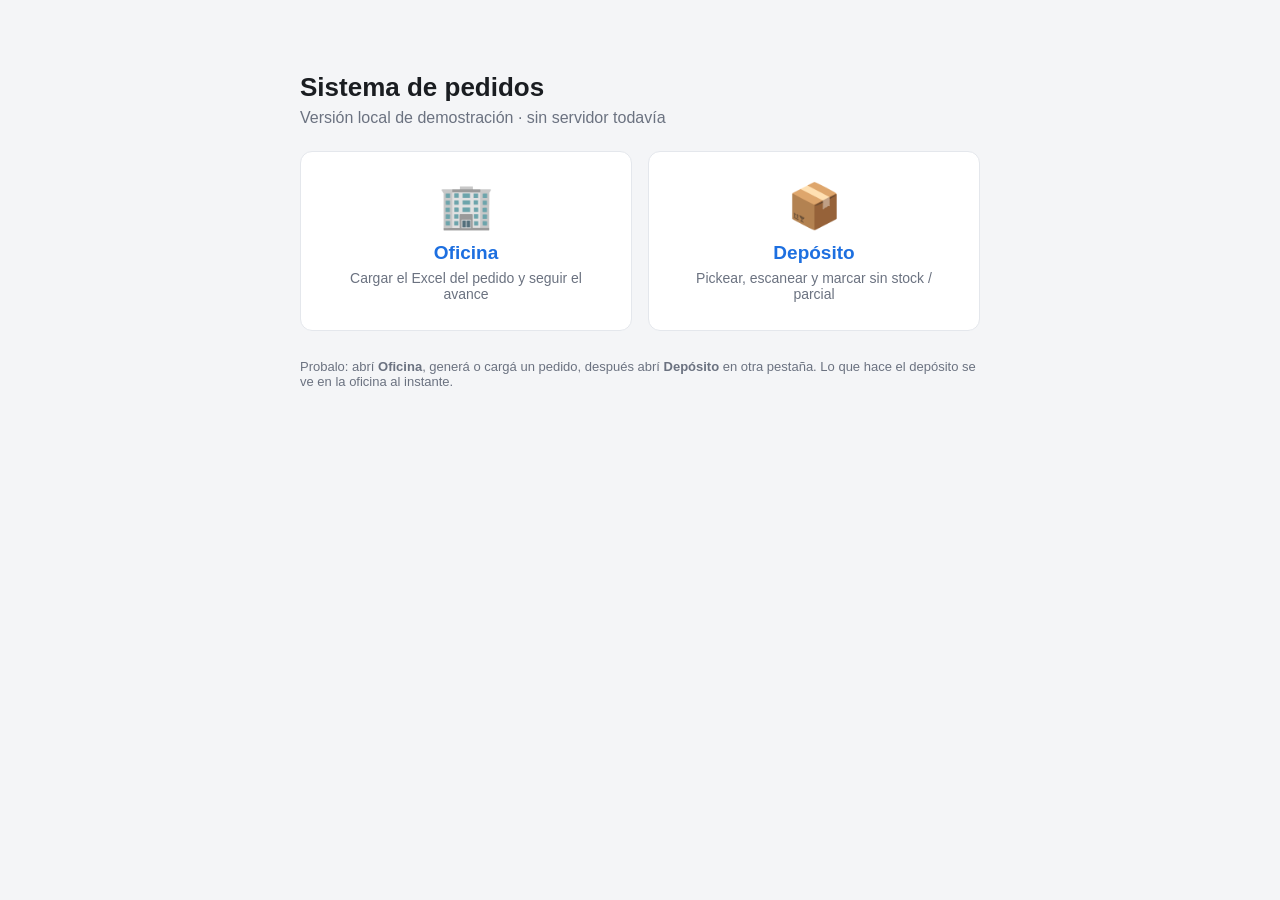
<file: index.html>
<!doctype html>
<html lang="es">
<head>
<meta charset="utf-8" />
<meta name="viewport" content="width=device-width, initial-scale=1" />
<title>Sistema de pedidos</title>
<link rel="stylesheet" href="style.css" />
<style>
  .hero { max-width: 720px; margin: 8vh auto; padding: 0 20px; }
  .choice { display:grid; grid-template-columns: 1fr 1fr; gap: 16px; margin-top: 24px; }
  .choice a { display:block; padding: 28px; text-align:center; }
  .choice .ico { font-size: 44px; }
  .choice .t { font-size: 19px; font-weight: 700; margin-top: 10px; }
  .choice .d { font-size: 14px; color: var(--muted); margin-top: 6px; }
  @media (max-width: 560px) { .choice { grid-template-columns: 1fr; } }
</style>
</head>
<body>
<div class="hero">
  <h1 style="font-size:26px; margin:0;">Sistema de pedidos</h1>
  <div class="muted" style="margin-top:6px;">Versión local de demostración · sin servidor todavía</div>
  <div class="choice">
    <a class="card" href="office.html"><div class="ico">🏢</div><div class="t">Oficina</div>
      <div class="d">Cargar el Excel del pedido y seguir el avance</div></a>
    <a class="card" href="warehouse.html"><div class="ico">📦</div><div class="t">Depósito</div>
      <div class="d">Pickear, escanear y marcar sin stock / parcial</div></a>
  </div>
  <p class="muted" style="margin-top:28px; font-size:13px;">
    Probalo: abrí <b>Oficina</b>, generá o cargá un pedido, después abrí <b>Depósito</b> en otra pestaña.
    Lo que hace el depósito se ve en la oficina al instante.
  </p>
</div>
</body>
</html>
</file>
<file: style.css>
:root {
  --bg: #f4f5f7;
  --surface: #ffffff;
  --line: #e4e7ec;
  --ink: #1a1d21;
  --muted: #6b7280;
  --faint: #9aa1ab;
  --brand: #1d6fe0;
  --green: #1d9e75;
  --green-bg: #e1f5ee;
  --green-ink: #0f6e56;
  --amber: #ef9f27;
  --amber-bg: #faeeda;
  --amber-ink: #854f0b;
  --red: #e24b4a;
  --red-bg: #fcebeb;
  --red-ink: #a32d2d;
  --radius: 12px;
}
* { box-sizing: border-box; }
html, body { margin: 0; }
body {
  font-family: -apple-system, BlinkMacSystemFont, "Segoe UI", Roboto, Helvetica, Arial, sans-serif;
  background: var(--bg);
  color: var(--ink);
  -webkit-font-smoothing: antialiased;
}
a { color: var(--brand); text-decoration: none; }
.topbar {
  display: flex; align-items: center; justify-content: space-between;
  padding: 14px 20px; background: var(--surface); border-bottom: 1px solid var(--line);
  position: sticky; top: 0; z-index: 10;
}
.topbar h1 { font-size: 18px; font-weight: 600; margin: 0; }
.topbar .sub { font-size: 13px; color: var(--muted); }
.wrap { max-width: 1000px; margin: 0 auto; padding: 20px; }
.btn {
  font: inherit; font-size: 15px; border: 1px solid var(--line); background: var(--surface);
  color: var(--ink); border-radius: 10px; padding: 10px 16px; cursor: pointer;
}
.btn:hover { background: #f7f8fa; }
.btn:active { transform: scale(0.98); }
.btn.primary { background: var(--brand); border-color: var(--brand); color: #fff; }
.btn.primary:hover { filter: brightness(1.05); }
.btn.ghost { background: transparent; border-color: transparent; color: var(--muted); }
.card { background: var(--surface); border: 1px solid var(--line); border-radius: var(--radius); }
.muted { color: var(--muted); }
.pill { font-size: 12px; padding: 3px 10px; border-radius: 999px; font-weight: 600; white-space: nowrap; }
.pill.new { background: #eef2f7; color: #4b5563; }
.pill.picking { background: var(--amber-bg); color: var(--amber-ink); }
.pill.ready { background: var(--green-bg); color: var(--green-ink); }
.mono { font-family: ui-monospace, SFMono-Regular, Menlo, monospace; }
</file>
